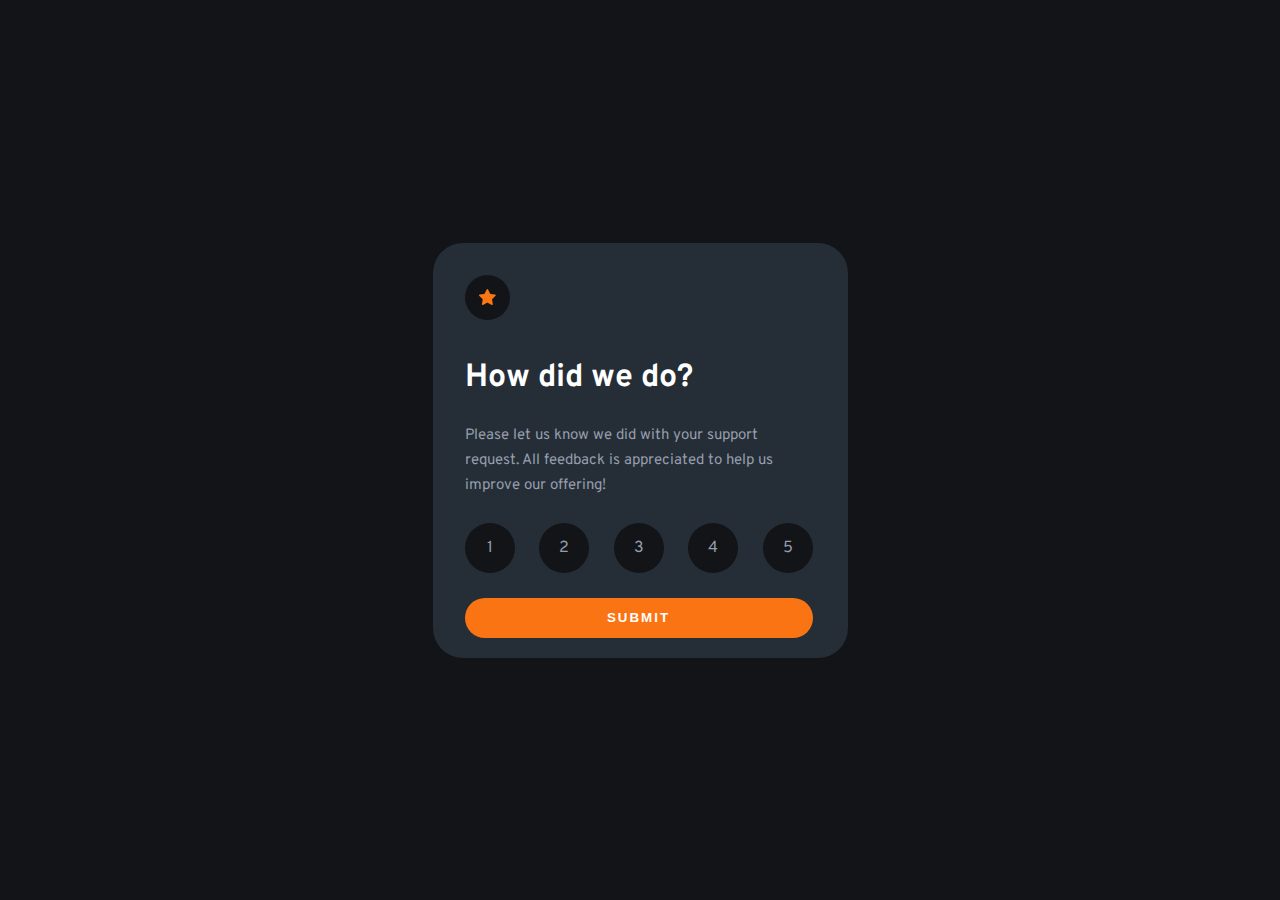
<file: index.html>
<!DOCTYPE html>
<html lang="en">

<head>
    <meta charset="UTF-8">
    <meta http-equiv="X-UA-Compatible" content="IE=edge">
    <meta name="viewport" content="width=device-width, initial-scale=1.0">
    <title>Interactive rating component</title>
    <link rel="shortcut icon" href="img/favicon-32x32.png" type="image/x-icon">
    <link rel="stylesheet" href="css/main.css">
</head>

<body>

    <main class="container">

        <section class="content">

            <div id="star-top-left">
                <img src="img/icon-star.svg" alt="">
            </div>

            <div id="about-and-classification">

                <div id="about">
                    <h1>How did we do?</h1>
                    <p>
                        Please let us know we did with your support request. All feedback is appreciated to help us
                        improve
                        our
                        offering!
                    </p>
                </div>

                <div id="classification">
                    <div class="number-classification" onclick="classification(1)">1</div>
                    <div class="number-classification" onclick="classification(2)">2</div>
                    <div class="number-classification" onclick="classification(3)">3</div>
                    <div class="number-classification" onclick="classification(4)">4</div>
                    <div class="number-classification" onclick="classification(5)">5</div>
                </div>

                <button id="btn-send-classification">Submit</button>

            </div>

        </section>

    </main>
    <script src="js/main.js"></script>
</body>

</html>
</file>
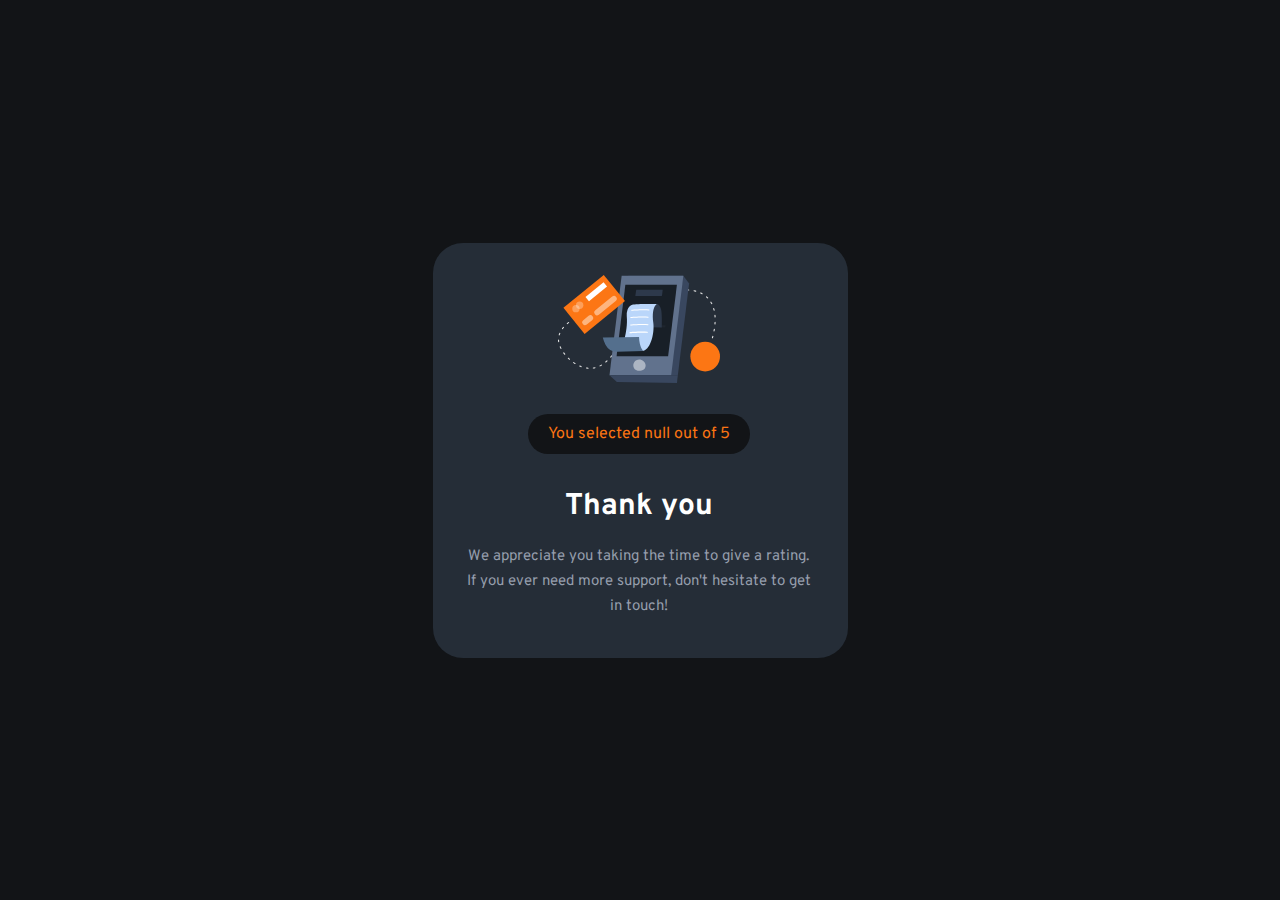
<file: thanks.html>
<!DOCTYPE html>
<html lang="en">

<head>
    <meta charset="UTF-8">
    <meta http-equiv="X-UA-Compatible" content="IE=edge">
    <meta name="viewport" content="width=device-width, initial-scale=1.0">
    <title>Interactive rating component</title>
    <link rel="stylesheet" href="css/thanks.css">
</head>

<body>

    <main class="container">

        <section class="content">

            <img src="img/illustration-thank-you.svg" alt="illustration thank you image" id="image-thank">

                <p id="nivel-selected"></p>
           
            <div id="mensage-thank">
                <h1>Thank you</h1>
                <p>
                    We appreciate you taking the time to give a rating. If you ever need more support, don't
                    hesitate to get in touch!
                </p>
            </div>
            </div>

        </section>

    </main>
    <script src="js/thanks.js"></script>
</body>

</html>
</file>
<file: css/main.css>
@charset "UTF-8";

@import url('https://fonts.googleapis.com/css2?family=Overpass:wght@400;700&display=swap');

* {
    margin: 0;
    padding: 0;
    box-sizing: border-box;
}

:root {
    --Orange: hsl(25, 97%, 53%);
    --White: hsl(0, 0%, 100%);
    --Light-Grey: hsl(217, 12%, 63%);
    --Medium-Grey: hsl(216, 12%, 54%);
    --Dark-Blue: hsl(213, 19%, 18%);
    --Very-Dark-Blue: hsl(216, 12%, 8%);
}

body {
    width: 100%;
    max-width: 1440px;
    height: 100vh;
    display: flex;
    justify-content: center;
    align-items: center;
    margin: 0 auto;
    background-color: var(--Very-Dark-Blue);
    font-family: Overpass, sans-serif;
}

.container {
    width: 415px;
    height: 415px;
    background-color: var(--Dark-Blue);
    border-radius: 30px;
    padding: 32px 35px 32px 32px;
}

.content #star-top-left {
    width: 45px;
    height: 45px;
    background-color: var(--Very-Dark-Blue);
    border-radius: 50%;
    display: flex;
    justify-content: center;
    align-items: center;
    margin-bottom: 38px;
}

.content #about-and-classification #about h1 {
    color: var(--White);
    margin-bottom: 25px;
}

.content #about-and-classification #about p {
    color: var(--Light-Grey);
    font-size: 15px;
    line-height: 25px;
    margin-bottom: 25px;
    font-weight: 400;
}


/**************
ClASSIFICATION
***************/

.content #about-and-classification #classification {
    display: flex;
    justify-content: space-between;
    margin-bottom: 25px;
}

.content #about-and-classification #classification .number-classification {
    display: flex;
    justify-content: center;
    align-items: center;
    width: 50px;
    height: 50px;
    border-radius: 50%;
    background-color: var(--Very-Dark-Blue);
    color: var(--Light-Grey);
    transition: all 300ms ease;
}

.content #about-and-classification #classification .selected {
    background-color: var(--Medium-Grey);
    color: var(--White);
}

.content #about-and-classification #classification .number-classification:hover {
    background-color: var(--Orange);
    cursor: pointer;

}

.content #about-and-classification #btn-send-classification {
    width: 100%;
    height: 40px;
    border-radius: 20px;
    border: none;
    background-color: var(--Orange);
    text-transform: uppercase;
    color: var(--White);
    font-weight: bold;
    letter-spacing: 2px;
    cursor: pointer;
}

.content #about-and-classification #btn-send-classification:hover {
    color: var(--Orange);
    background-color: var(--White);
}
</file>
<file: css/thanks.css>
@charset "UTF-8";

@import url('https://fonts.googleapis.com/css2?family=Overpass:wght@400;700&display=swap');

* {
    margin: 0;
    padding: 0;
    box-sizing: border-box;
}

:root {
    --Orange: hsl(25, 97%, 53%);
    --White: hsl(0, 0%, 100%);
    --Light-Grey: hsl(217, 12%, 63%);
    --Medium-Grey: hsl(216, 12%, 54%);
    --Dark-Blue: hsl(213, 19%, 18%);
    --Very-Dark-Blue: hsl(216, 12%, 8%);
}

body {
    width: 100%;
    max-width: 1440px;
    height: 100vh;
    display: flex;
    justify-content: center;
    align-items: center;
    margin: 0 auto;
    background-color: var(--Very-Dark-Blue);
    font-family: Overpass, sans-serif;
}

.container {
    width: 415px;
    height: 415px;
    background-color: var(--Dark-Blue);
    border-radius: 30px;
    padding: 32px 35px 32px 32px;
    text-align: center;
}

.content #image-thank {
    margin-bottom: 25px;
}

.content #nivel-selected {
    width: max-content;
    margin: 0 auto;
    padding: 10px 20px;
    border-radius: 20px;
    background-color: var(--Very-Dark-Blue);
    color: var(--Orange);

}

.content #mensage-thank h1 {
    color: var(--White);
    margin: 40px 0 25px 0;
}

.content #mensage-thank {
    color: var(--Light-Grey);
    font-size: 15px;
    line-height: 25px;
    margin-bottom: 25px;
    font-weight: 400;
}
</file>
